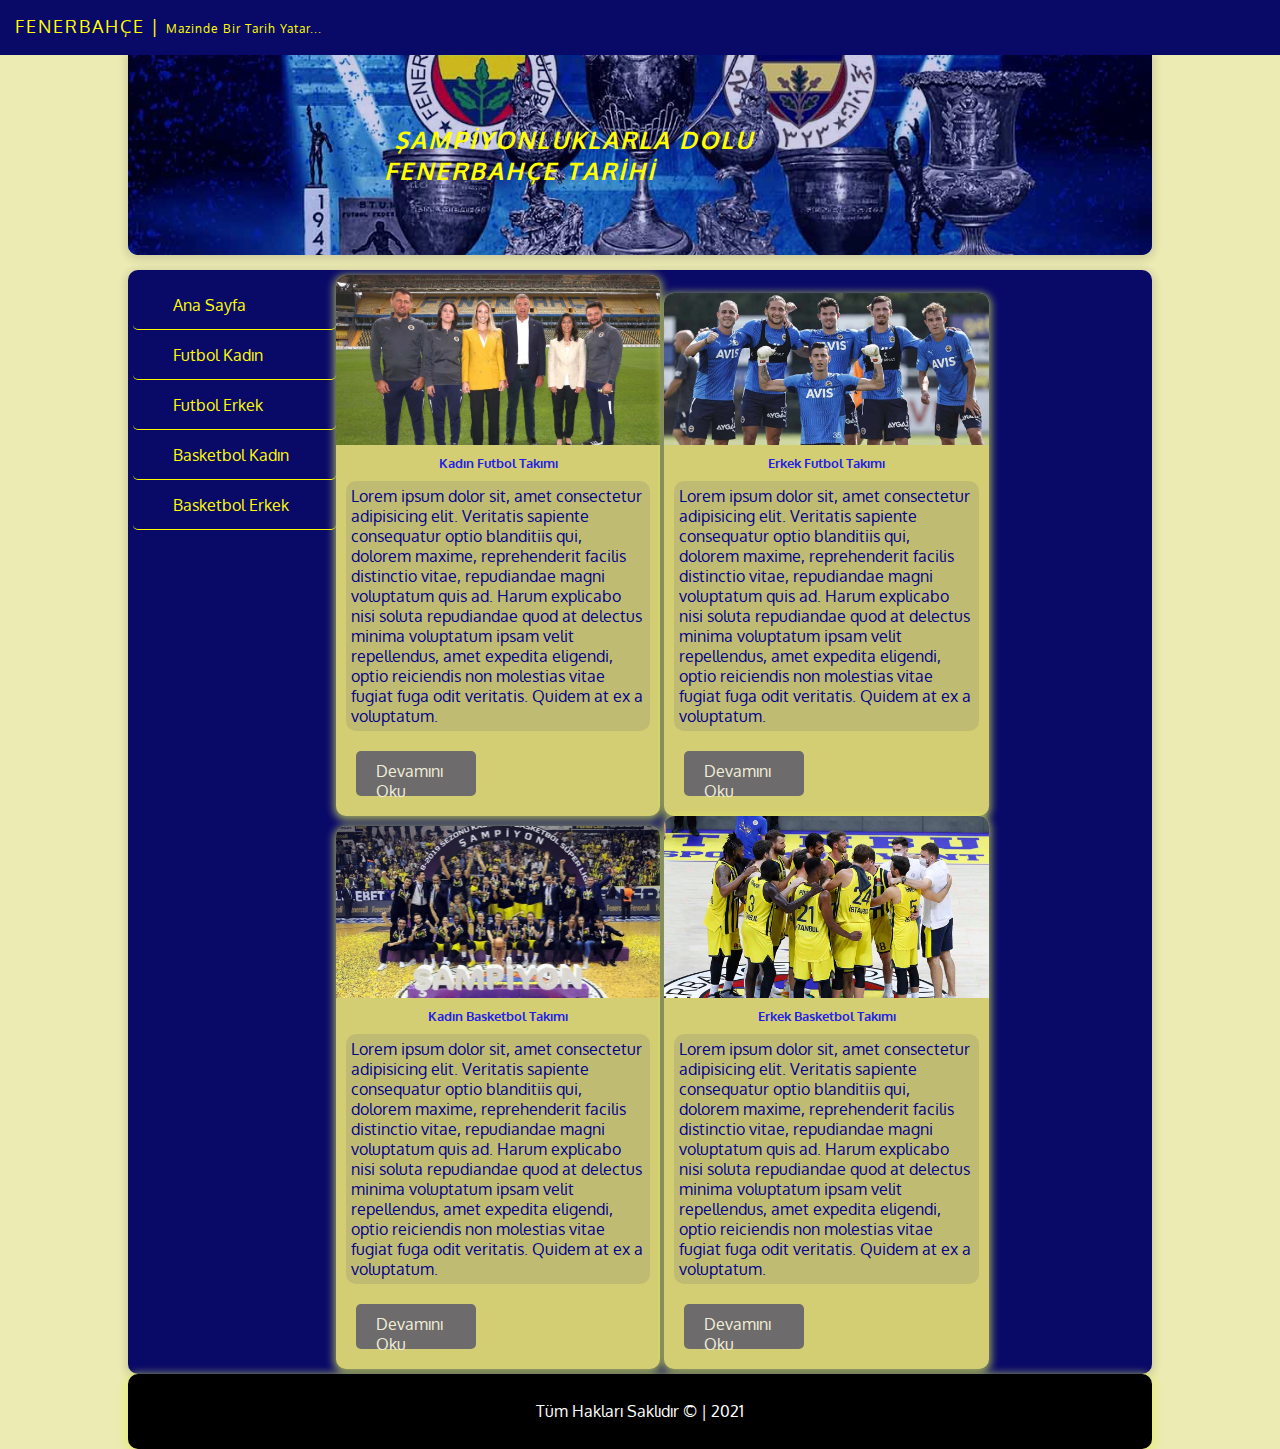
<file: index.html>
<!DOCTYPE html>
<html lang="en">

<head>
    <meta charset="UTF-8">
    <meta http-equiv="X-UA-Compatible" content="IE=edge">
    <meta name="viewport" content="width=device-width, initial-scale=1.0">
    <title>Anasayfa</title>
    <link rel="stylesheet" href="style.css">
    <link href="https://fonts.googleapis.com/css2?family=Oxygen&display=swap" rel="stylesheet">
    <link rel="stylesheet" href="https://use.fontawesome.com/releases/v5.0.13/css/all.css"
        integrity="sha384-DNOHZ68U8hZfKXOrtjWvjxusGo9WQnrNx2sqG0tfsghAvtVlRW3tvkXWZh58N9jp" crossorigin="anonymous">
</head>

<body>
    <div id="social">
        <font>FENERBAHÇE | <span>Mazinde Bir Tarih Yatar...</span></font>
        <i class="fab fa-searchengin"></i>
        <i class="fab fa-facebook"></i>
        <i class="fab fa-instagram"></i>
        <i class="fab fa-twitter"></i>
        <i class="fab fa-google"></i>
    </div>

    <div id="container">
        <header>
            <img id="headerresim" src="img/kupalar.jpg" alt="">
            <div id="centered"><b><i> ŞAMPİYONLUKLARLA DOLU FENERBAHÇE TARİHİ</i> </b></div>
        </header>

        <section>
            <nav>
                <ul>
                    <li><a href="index.html"><i class="fas fa-home"></i> Ana Sayfa </a></li>
                    <li><a href="futbol-kadin.html"><i class="fas fa-female"></i> Futbol Kadın <i class="fas fa-futbol"></i></a></li>
                    <li><a href="futbol-erkek.html"><i class="fas fa-male"></i> Futbol Erkek <i class="fas fa-futbol"></i></a></li>
                    <li><a href="basketbol-kadin.html"> <i class="fas fa-female"></i> </i> Basketbol Kadın <i  class="fas fa-basketball-ball"></i></a></li>
                    <li><a href="basketbol-erkek.html"> <i class="fas fa-male"></i> </i> Basketbol Erkek <i class="fas fa-basketball-ball"></i></a></li>
                </ul>
            </nav>

            <main>
                <div class="icerik">
                    <img src="img/kadinfutbol.jpg" class="icerikresim" alt="">
                    <h5>Kadın Futbol Takımı</h5>
                    <p class="iceriktext">
                        Lorem ipsum dolor sit, amet consectetur adipisicing elit. Veritatis sapiente consequatur optio
                        blanditiis qui, dolorem maxime, reprehenderit facilis distinctio vitae, repudiandae magni
                        voluptatum quis ad. Harum explicabo nisi soluta repudiandae quod at delectus minima voluptatum
                        ipsam velit repellendus, amet expedita eligendi, optio reiciendis non molestias vitae fugiat
                        fuga odit veritatis. Quidem at ex a voluptatum.
                    </p>
                    <a href="#" class="devamoku">Devamını Oku</a>
                </div>

                <div class="icerik">
                    <img src="img/futbol-erkek.jpg" class="icerikresim2" alt="">
                    <h5>Erkek Futbol Takımı</h5>
                    <p class="iceriktext2">
                        Lorem ipsum dolor sit, amet consectetur adipisicing elit. Veritatis sapiente consequatur optio
                        blanditiis qui, dolorem maxime, reprehenderit facilis distinctio vitae, repudiandae magni
                        voluptatum quis ad. Harum explicabo nisi soluta repudiandae quod at delectus minima voluptatum
                        ipsam velit repellendus, amet expedita eligendi, optio reiciendis non molestias vitae fugiat
                        fuga odit veritatis. Quidem at ex a voluptatum.
                    </p>
                    <a href="#" class="devamoku">Devamını Oku</a>
                </div>

                <div class="icerik">
                    <img src="img/kadinbasket.jpg" class="icerikresim" alt="">
                    <h5>Kadın Basketbol Takımı</h5>
                    <p class="iceriktext">
                        Lorem ipsum dolor sit, amet consectetur adipisicing elit. Veritatis sapiente consequatur optio
                        blanditiis qui, dolorem maxime, reprehenderit facilis distinctio vitae, repudiandae magni
                        voluptatum quis ad. Harum explicabo nisi soluta repudiandae quod at delectus minima voluptatum
                        ipsam velit repellendus, amet expedita eligendi, optio reiciendis non molestias vitae fugiat
                        fuga odit veritatis. Quidem at ex a voluptatum.
                    </p>
                    <a href="#" class="devamoku">Devamını Oku</a>
                </div>

                <div class="icerik">
                    <img src="img/erkekbasket.jpg" class="icerikresim2" alt="">
                    <h5>Erkek Basketbol Takımı</h5>
                    <p class="iceriktext2">
                        Lorem ipsum dolor sit, amet consectetur adipisicing elit. Veritatis sapiente consequatur optio
                        blanditiis qui, dolorem maxime, reprehenderit facilis distinctio vitae, repudiandae magni
                        voluptatum quis ad. Harum explicabo nisi soluta repudiandae quod at delectus minima voluptatum
                        ipsam velit repellendus, amet expedita eligendi, optio reiciendis non molestias vitae fugiat
                        fuga odit veritatis. Quidem at ex a voluptatum.
                    </p>
                    <a href="#" class="devamoku">Devamını Oku</a>
                </div>
            </main>

        </section>

        <footer>Tüm Hakları Saklıdır &copy; | 2021 </footer>
    </div>
</body>

</html>
</file>
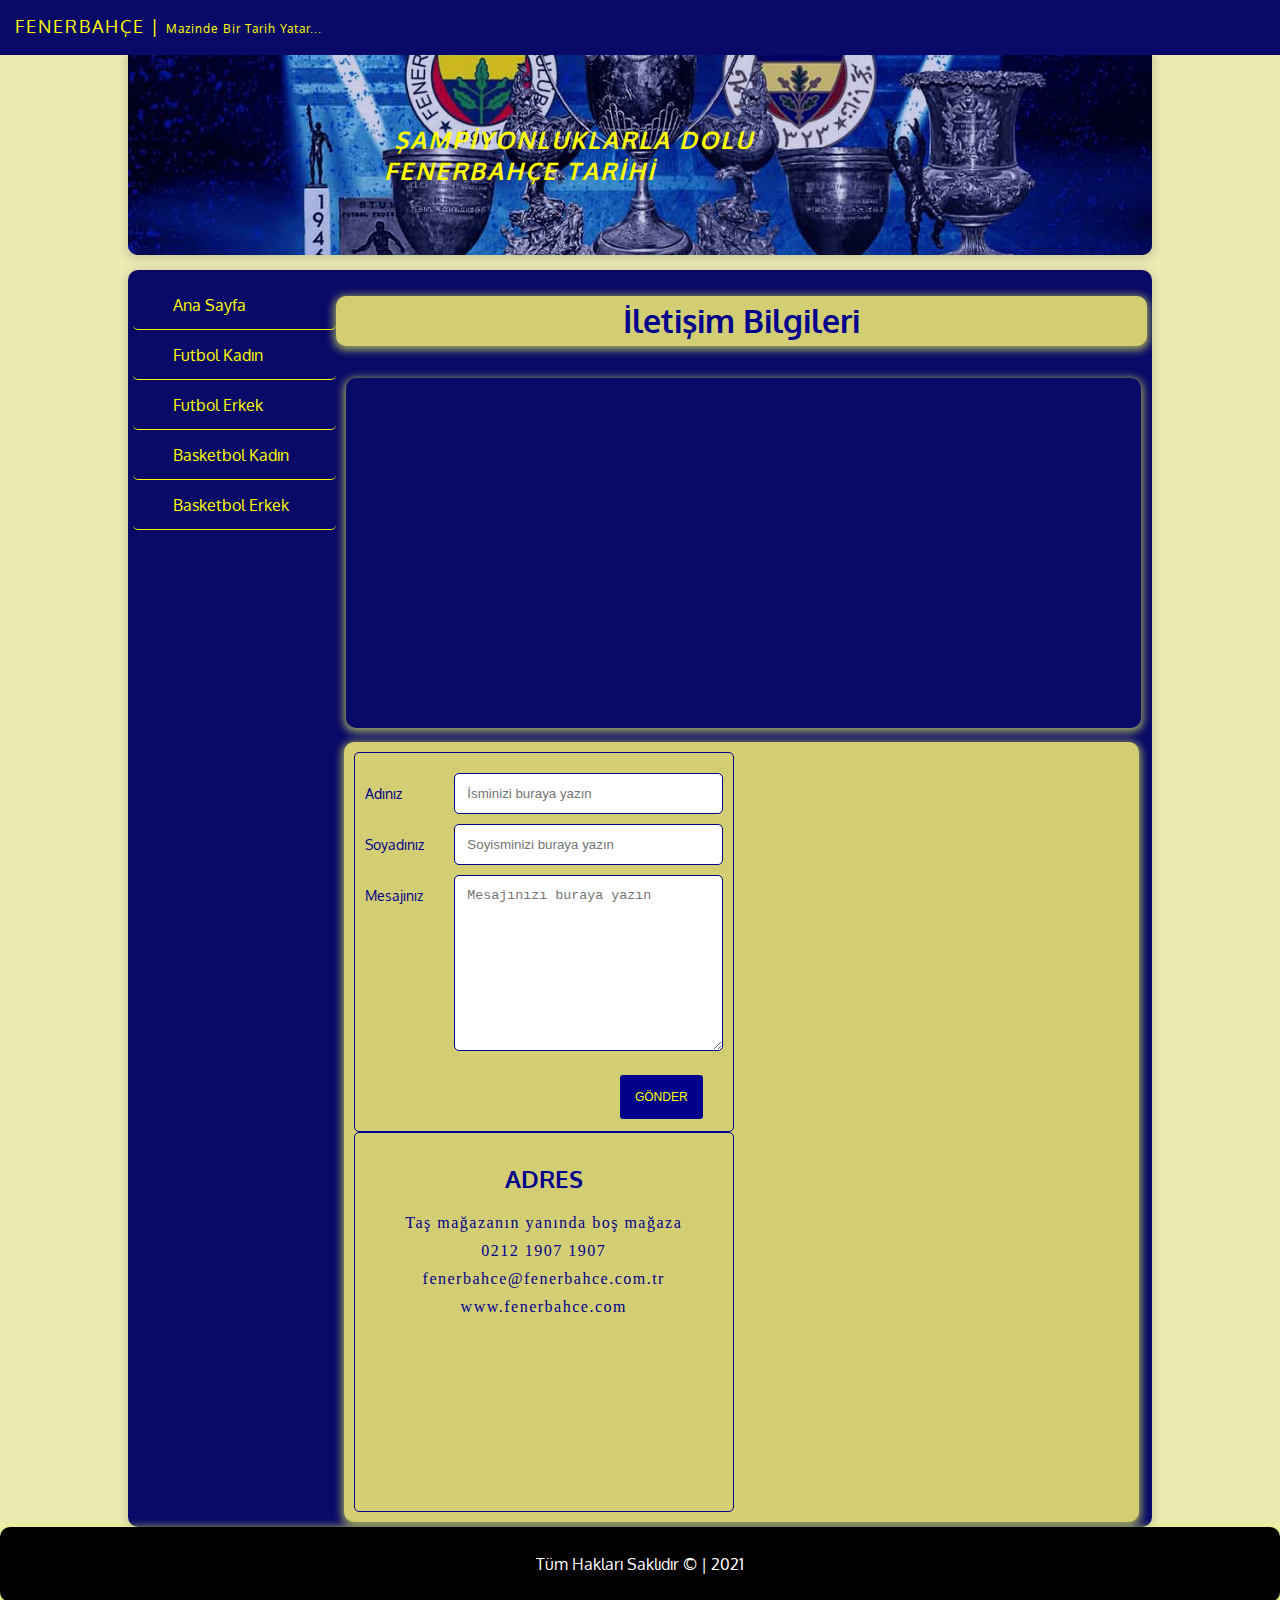
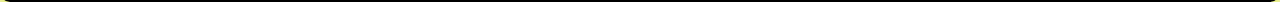
<file: basketbol-erkek.html>
<!DOCTYPE html>
<html lang="en">

<head>
    <meta charset="UTF-8">
    <meta http-equiv="X-UA-Compatible" content="IE=edge">
    <meta name="viewport" content="width=device-width, initial-scale=1.0">
    <title>Basketbol Erkek</title>
    <link rel="stylesheet" href="style.css">
    <link href="https://fonts.googleapis.com/css2?family=Oxygen&display=swap" rel="stylesheet">
    <link rel="stylesheet" href="https://use.fontawesome.com/releases/v5.0.13/css/all.css"
        integrity="sha384-DNOHZ68U8hZfKXOrtjWvjxusGo9WQnrNx2sqG0tfsghAvtVlRW3tvkXWZh58N9jp" crossorigin="anonymous">
</head>

<body>
    <div id="social">
        <font>FENERBAHÇE | <span>Mazinde Bir Tarih Yatar...</span></font>
        <i class="fab fa-searchengin"></i>
        <i class="fab fa-facebook"></i>
        <i class="fab fa-instagram"></i>
        <i class="fab fa-twitter"></i>
        <i class="fab fa-google"></i>
    </div>

    <div id="container">
        <header>
            <img id="headerresim" src="img/kupalar.jpg" alt="">
            <div id="centered"><b><i> ŞAMPİYONLUKLARLA DOLU FENERBAHÇE TARİHİ</i> </b></div>
        </header>

        <section>
            <nav>
                <ul>
                    <li><a href="index.html"><i class="fas fa-home"></i> Ana Sayfa </a></li>
                    <li><a href="futbol-kadin.html"><i class="fas fa-female"></i> Futbol Kadın <i
                                class="fas fa-futbol"></i></a></li>
                    <li><a href="futbol-erkek.html"><i class="fas fa-male"></i> Futbol Erkek <i
                                class="fas fa-futbol"></i></a></li>
                    <li><a href="basketbol-kadin.html"> <i class="fas fa-female"></i> </i> Basketbol Kadın <i
                                class="fas fa-basketball-ball"></i></a></li>
                    <li><a href="basketbol-erkek.html"> <i class="fas fa-male"></i> </i> Basketbol Erkek <i
                                class="fas fa-basketball-ball"></i></a></li>
                </ul>
            </nav>

            <main>
                <h1>İletişim Bilgileri</h1>

                <iframe
                    src="https://www.google.com/maps/embed?pb=!1m18!1m12!1m3!1d4259.152726852138!2d29.035655768498767!3d40.98858674613386!2m3!1f0!2f0!3f0!3m2!1i1024!2i768!4f13.1!3m3!1m2!1s0x14cab870784d1389%3A0x2bf4921764859e70!2sFENERBAH%C3%87E%20%C3%9CLKER%20STADYUMU!5e0!3m2!1str!2str!4v1632295218761!5m2!1str!2str"
                    width="" height="" style="border:0;" allowfullscreen="" loading="lazy"></iframe>

                <section class="section1">
                    <div class="form">
                        <div class="row">
                            <div class="col25">
                                <label for="">Adınız</label>
                            </div>
                            <div class="col75">
                                <input type="text" placeholder="İsminizi buraya yazın">
                            </div>
                        </div>

                        <div class="row">
                            <div class="col25">
                                <label for="">Soyadınız</label>
                            </div>
                            <div class="col75">
                                <input type="text" placeholder="Soyisminizi buraya yazın">
                            </div>
                        </div>
                        <div class="row">
                            <div class="col25">
                                <label for="">Mesajınız</label>
                            </div>
                            <div class="col75">
                                <textarea name="" id="" cols="30" rows="10" placeholder="Mesajınızı buraya yazın"></textarea>
                            </div>
                        </div>
                        <div class="row">
                            <input type="submit" value="GÖNDER">
                        </div>
                    </div>
                    <div class="adres">
                        <h2>ADRES</h2>
                        <span class="span1">
                            Taş mağazanın yanında boş mağaza
                        </span>
                        <span class="span1">
                            0212 1907 1907
                        </span>
                        <span class="span1">
                            fenerbahce@fenerbahce.com.tr
                        </span>

                        <span class="span1">
                            www.fenerbahce.com
                        </span>

                    </div>
    </div>



    </section>

    </main>

    </section>

    <footer>Tüm Hakları Saklıdır &copy; | 2021 </footer>
    </div>
</body>

</html>
</file>
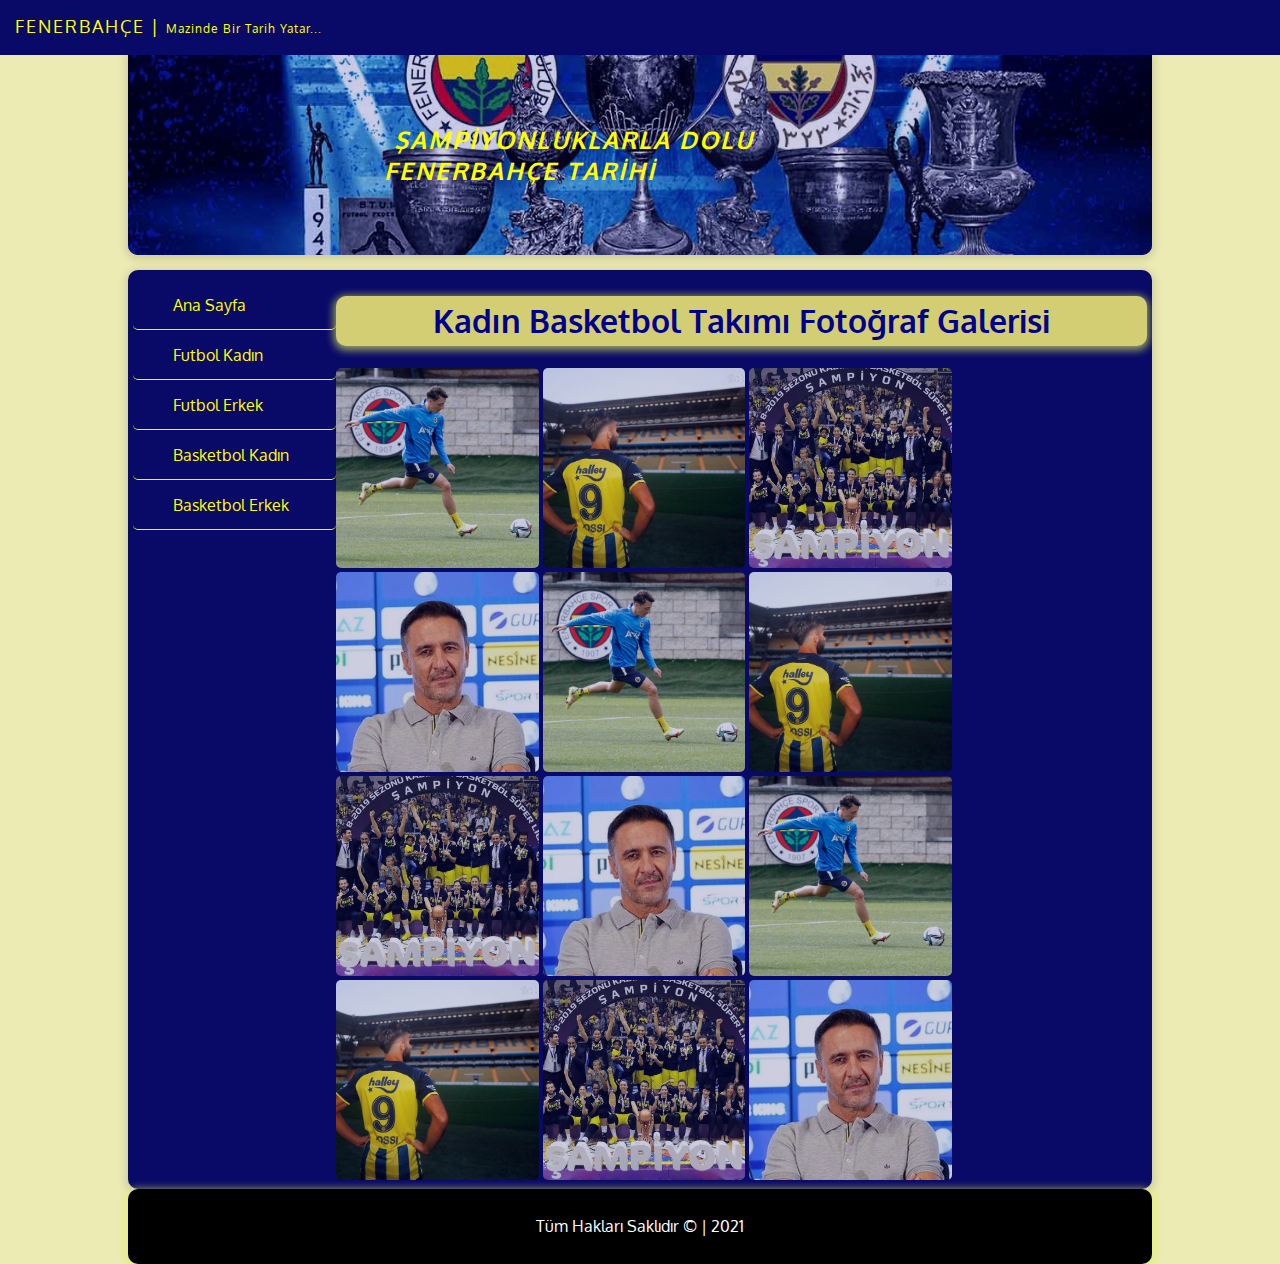
<file: basketbol-kadin.html>
<!DOCTYPE html>
<html lang="en">

<head>
    <meta charset="UTF-8">
    <meta http-equiv="X-UA-Compatible" content="IE=edge">
    <meta name="viewport" content="width=device-width, initial-scale=1.0">
    <title>Basketbol Kadın</title>
    <link rel="stylesheet" href="style.css">
    <link href="https://fonts.googleapis.com/css2?family=Oxygen&display=swap" rel="stylesheet">
    <link rel="stylesheet" href="https://use.fontawesome.com/releases/v5.0.13/css/all.css"
        integrity="sha384-DNOHZ68U8hZfKXOrtjWvjxusGo9WQnrNx2sqG0tfsghAvtVlRW3tvkXWZh58N9jp" crossorigin="anonymous">
</head>

<body>
    <div id="social">
        <font>FENERBAHÇE | <span>Mazinde Bir Tarih Yatar...</span></font>
        <i class="fab fa-searchengin"></i>
        <i class="fab fa-facebook"></i>
        <i class="fab fa-instagram"></i>
        <i class="fab fa-twitter"></i>
        <i class="fab fa-google"></i>
    </div>

    <div id="container">
        <header>
            <img id="headerresim" src="img/kupalar.jpg" alt="">
            <div id="centered"><b><i> ŞAMPİYONLUKLARLA DOLU FENERBAHÇE TARİHİ</i> </b></div>
        </header>

        <section>
            <nav>
                <ul>
                    <li><a href="index.html"><i class="fas fa-home"></i> Ana Sayfa </a></li>
                    <li><a href="futbol-kadin.html"><i class="fas fa-female"></i> Futbol Kadın <i
                                class="fas fa-futbol"></i></a></li>
                    <li><a href="futbol-erkek.html"><i class="fas fa-male"></i> Futbol Erkek <i
                                class="fas fa-futbol"></i></a></li>
                    <li><a href="basketbol-kadin.html"> <i class="fas fa-female"></i> </i> Basketbol Kadın <i
                                class="fas fa-basketball-ball"></i></a></li>
                    <li><a href="basketbol-erkek.html"> <i class="fas fa-male"></i> </i> Basketbol Erkek <i
                                class="fas fa-basketball-ball"></i></a></li>
                </ul>
            </nav>

            <main>
                <h1>Kadın Basketbol Takımı Fotoğraf Galerisi</h1>

                <div>
                <a href="img/mesut.jpg" target="_blank"></a>
                    <img class="galeriresimler" src="img/mesut.jpg" alt=""></a>

                <a href="img/rossi.jpg" target="_blank"></a>
                    <img class="galeriresimler" src="img/rossi.jpg" alt=""></a>

                <a href="img/kadinbasket.jpg" target="_blank"></a>
                    <img class="galeriresimler" src="img/kadinbasket.jpg" alt=""></a>

                <a href="img/pereira.jpeg" target="_blank"></a>
                    <img class="galeriresimler" src="img/pereira.jpeg" alt=""></a>

                <a href="img/mesut.jpg" target="_blank"></a>
                    <img class="galeriresimler" src="img/mesut.jpg" alt=""></a>

                <a href="img/rossi.jpg" target="_blank"></a>
                    <img class="galeriresimler" src="img/rossi.jpg" alt=""></a>

                <a href="img/kadinbasket.jpg" target="_blank"></a>
                    <img class="galeriresimler" src="img/kadinbasket.jpg" alt=""></a>

                <a href="img/pereira.jpeg" target="_blank"></a>
                    <img class="galeriresimler" src="img/pereira.jpeg" alt=""></a>

                <a href="img/mesut.jpg" target="_blank"></a>
                    <img class="galeriresimler" src="img/mesut.jpg" alt=""></a>

                <a href="img/rossi.jpg" target="_blank"></a>
                    <img class="galeriresimler" src="img/rossi.jpg" alt=""></a>

                <a href="img/kadinbasket.jpg" target="_blank"></a>
                    <img class="galeriresimler" src="img/kadinbasket.jpg" alt=""></a>

                <a href="img/pereira.jpeg" target="_blank"></a>
                    <img class="galeriresimler" src="img/pereira.jpeg" alt=""></a>
                </div>
            </main>

        </section>

        <footer>Tüm Hakları Saklıdır &copy; | 2021 </footer>
    </div>
</body>

</html>
</file>
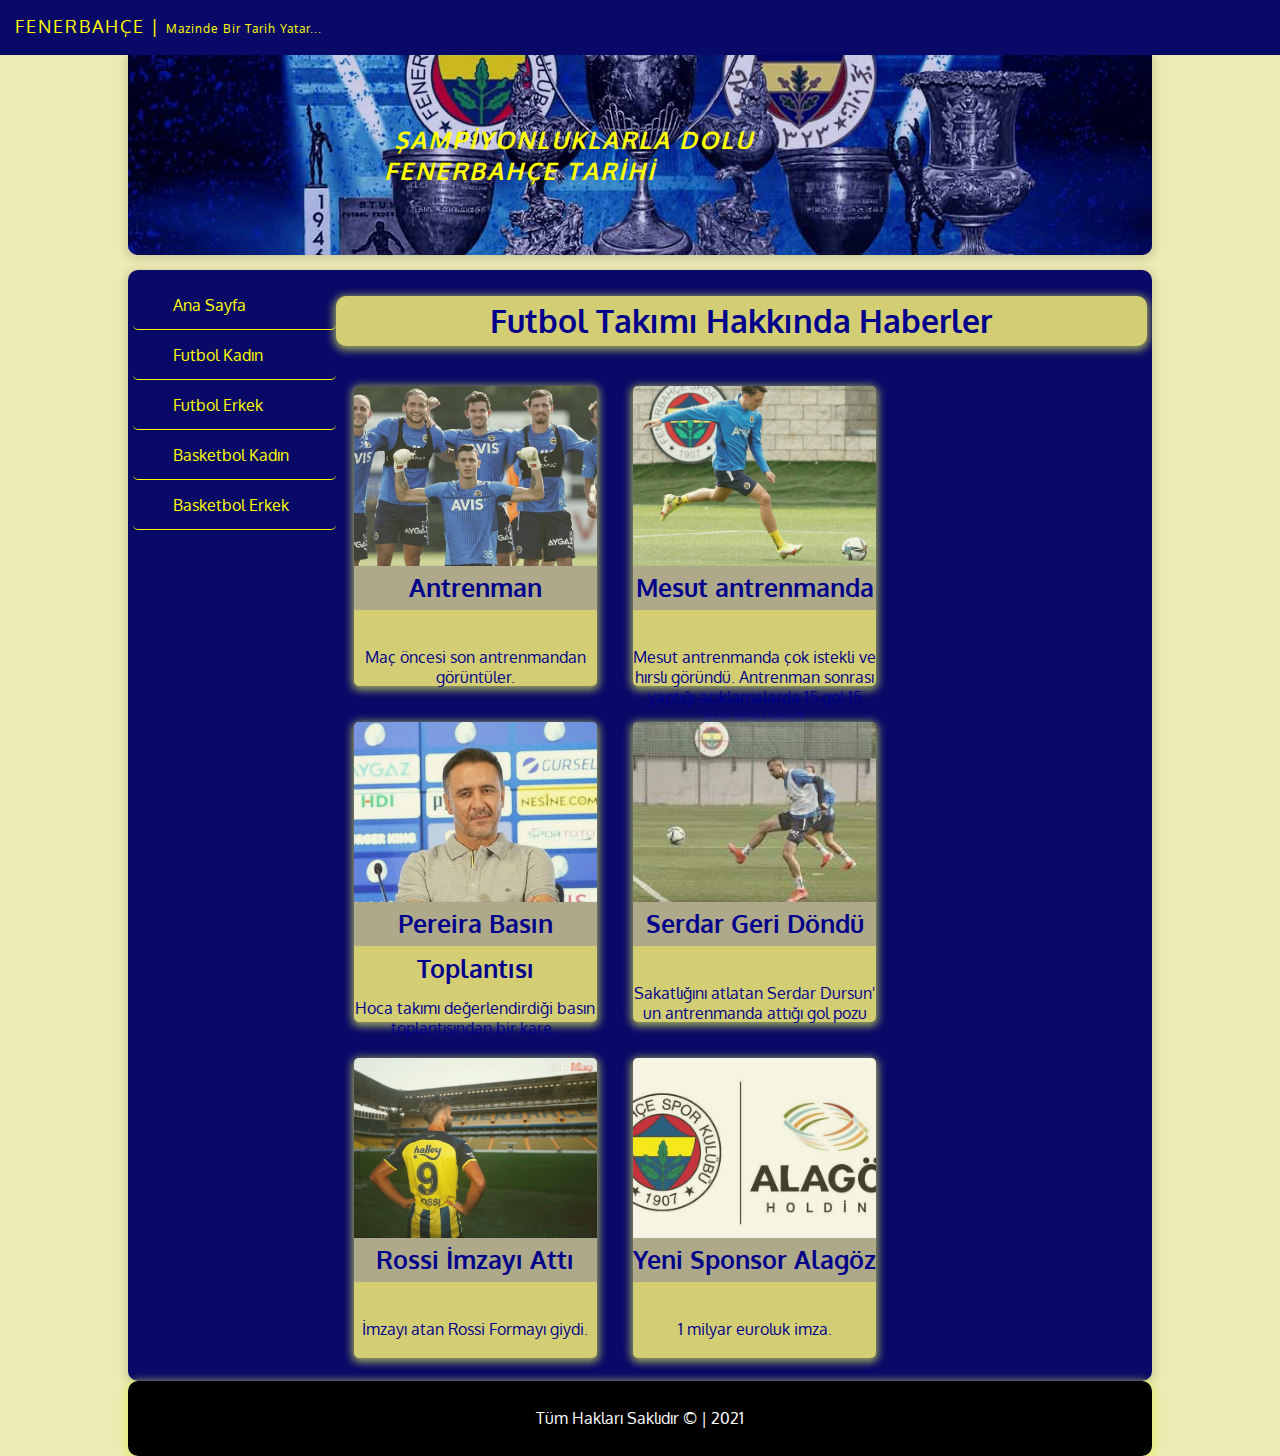
<file: futbol-erkek.html>
<!DOCTYPE html>
<html lang="en">

<head>
    <meta charset="UTF-8">
    <meta http-equiv="X-UA-Compatible" content="IE=edge">
    <meta name="viewport" content="width=device-width, initial-scale=1.0">
    <title>Futbol Erkek</title>
    <link rel="stylesheet" href="style.css">
    <link href="https://fonts.googleapis.com/css2?family=Oxygen&display=swap" rel="stylesheet">
    <link rel="stylesheet" href="https://use.fontawesome.com/releases/v5.0.13/css/all.css"
        integrity="sha384-DNOHZ68U8hZfKXOrtjWvjxusGo9WQnrNx2sqG0tfsghAvtVlRW3tvkXWZh58N9jp" crossorigin="anonymous">
</head>

<body>
    <div id="social">
        <font>FENERBAHÇE | <span>Mazinde Bir Tarih Yatar...</span></font>
        <i class="fab fa-searchengin"></i>
        <i class="fab fa-facebook"></i>
        <i class="fab fa-instagram"></i>
        <i class="fab fa-twitter"></i>
        <i class="fab fa-google"></i>
    </div>

    <div id="container">
        <header>
            <img id="headerresim" src="img/kupalar.jpg" alt="">
            <div id="centered"><b><i> ŞAMPİYONLUKLARLA DOLU FENERBAHÇE TARİHİ</i> </b></div>
        </header>

        <section>
            <nav>
                <ul>
                    <li><a href="index.html"><i class="fas fa-home"></i> Ana Sayfa </a></li>
                    <li><a href="futbol-kadin.html"><i class="fas fa-female"></i> Futbol Kadın <i
                                class="fas fa-futbol"></i></a></li>
                    <li><a href="futbol-erkek.html"><i class="fas fa-male"></i> Futbol Erkek <i
                                class="fas fa-futbol"></i></a></li>
                    <li><a href="basketbol-kadin.html"> <i class="fas fa-female"></i> </i> Basketbol Kadın <i
                                class="fas fa-basketball-ball"></i></a></li>
                    <li><a href="basketbol-erkek.html"> <i class="fas fa-male"></i> </i> Basketbol Erkek <i
                                class="fas fa-basketball-ball"></i></a></li>
                </ul>
            </nav>

            <main>
                <h1>Futbol Takımı Hakkında Haberler</h1>

                <Div class="galeri">
                    <img class="resimgaleri" src="img/futbol-erkek.jpg" alt="">
                    <h2 class="baslikgaleri">Antrenman</h2>
                    <p class="detaygaleri">Maç öncesi son antrenmandan görüntüler.</p>

                </Div>

                <Div class="galeri">
                    <img class="resimgaleri" src="img/mesut.jpg" alt="">
                    <h2 class="baslikgaleri">Mesut antrenmanda</h2>
                    <p class="detaygaleri">Mesut antrenmanda çok istekli ve hırslı göründü. Antrenman sonrası yaptığı
                        açıklamalarda 15 gol 15 asis sözü verdi</p>

                </Div>
                <Div class="galeri">
                    <img class="resimgaleri" src="img/pereira.jpeg" alt="">
                    <h2 class="baslikgaleri">Pereira Basın Toplantısı</h2>
                    <p class="detaygaleri">Hoca takımı değerlendirdiği basın toplantısından bir kare..</p>

                </Div>
                <Div class="galeri">
                    <img class="resimgaleri" src="img/serdardursun.jfif" alt="">
                    <h2 class="baslikgaleri">Serdar Geri Döndü</h2>
                    <p class="detaygaleri">Sakatlığını atlatan Serdar Dursun' un antrenmanda attığı gol pozu</p>

                </Div>
                <Div class="galeri">
                    <img class="resimgaleri" src="img/rossi.jpg" alt="">
                    <h2 class="baslikgaleri">Rossi İmzayı Attı</h2>
                    <p class="detaygaleri">İmzayı atan Rossi Formayı giydi.</p>

                </Div>
                <Div class="galeri">
                    <img class="resimgaleri" src="img/alagöz.jpg" alt="">
                    <h2 class="baslikgaleri">Yeni Sponsor Alagöz</h2>
                    <p class="detaygaleri">1 milyar euroluk imza.</p>

                </Div>
            </main>

        </section>

        <footer>Tüm Hakları Saklıdır &copy; | 2021 </footer>
    </div>
</body>

</html>
</file>
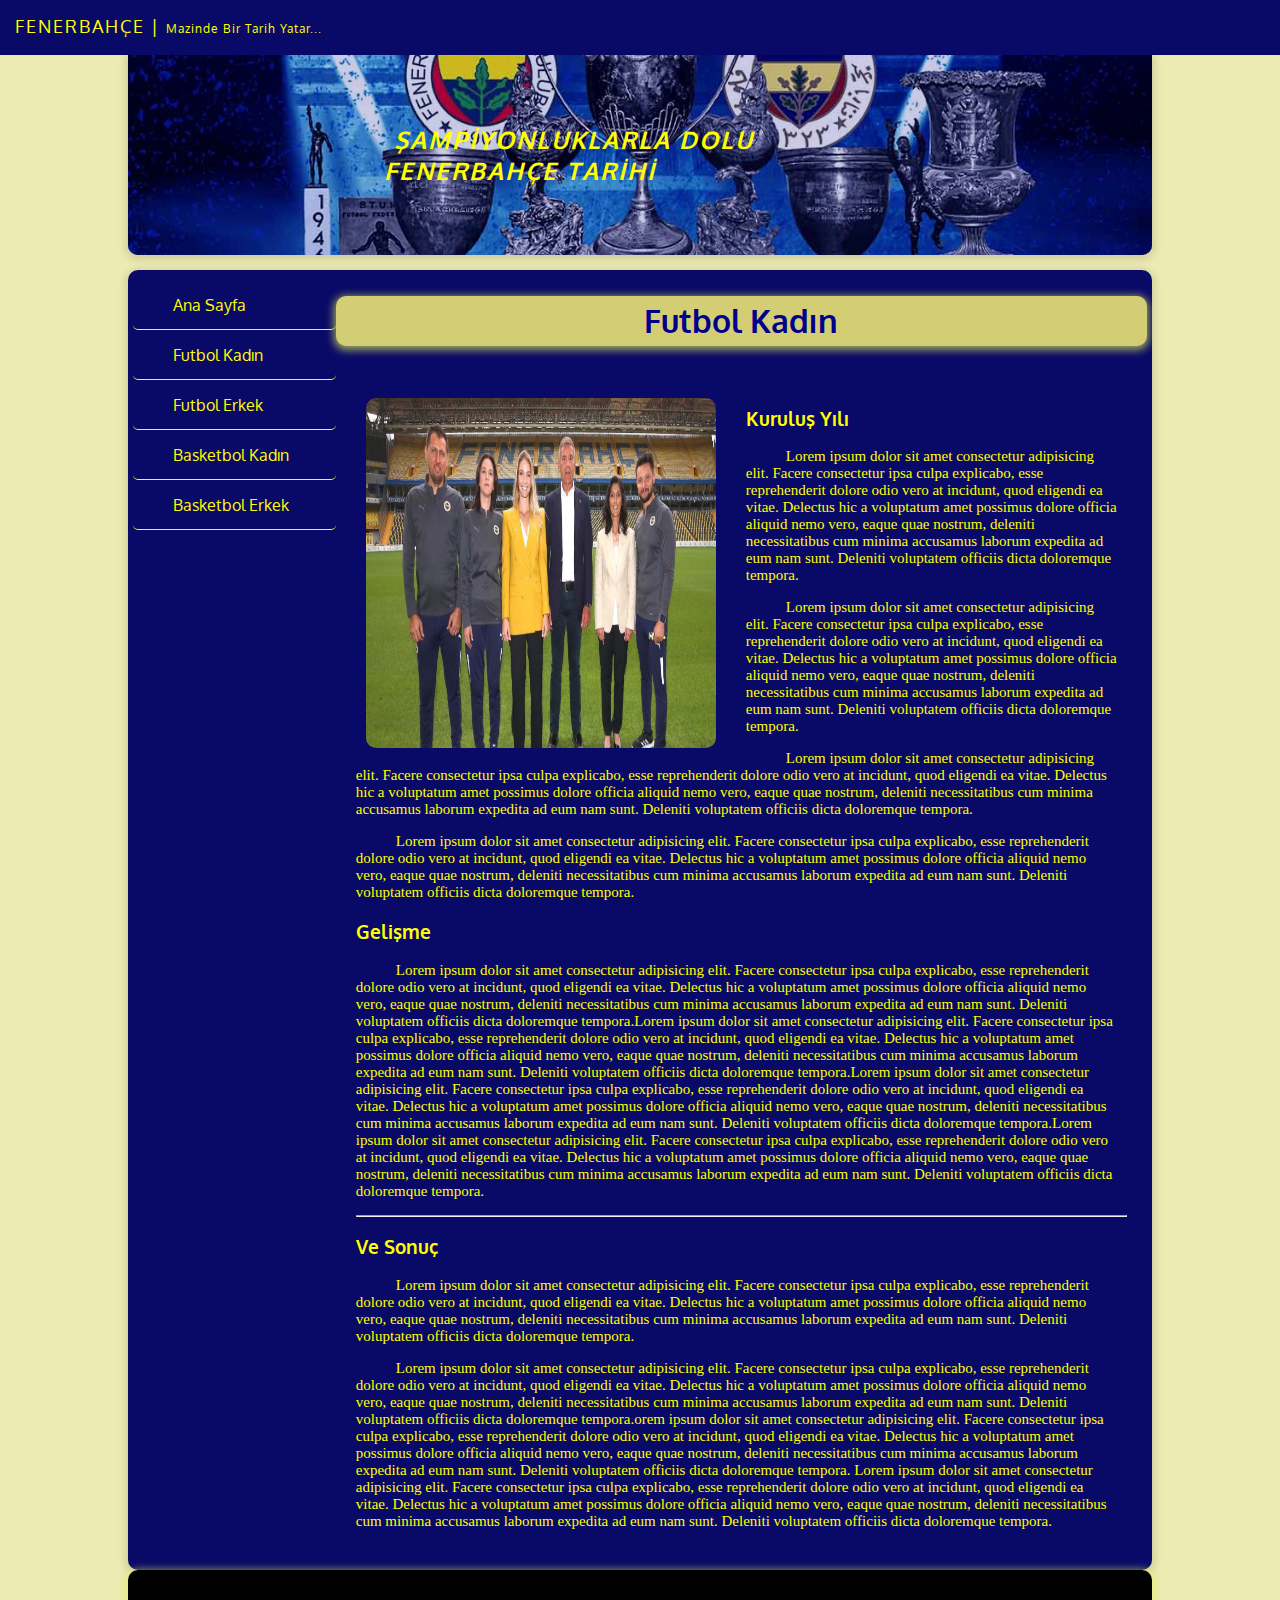
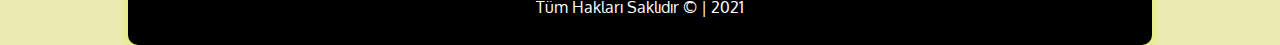
<file: futbol-kadin.html>
<!DOCTYPE html>
<html lang="en">

<head>
    <meta charset="UTF-8">
    <meta http-equiv="X-UA-Compatible" content="IE=edge">
    <meta name="viewport" content="width=device-width, initial-scale=1.0">
    <title>Futbol Kadın</title>
    <link rel="stylesheet" href="style.css">
    <link href="https://fonts.googleapis.com/css2?family=Oxygen&display=swap" rel="stylesheet">
    <link rel="stylesheet" href="https://use.fontawesome.com/releases/v5.0.13/css/all.css"
        integrity="sha384-DNOHZ68U8hZfKXOrtjWvjxusGo9WQnrNx2sqG0tfsghAvtVlRW3tvkXWZh58N9jp" crossorigin="anonymous">
</head>

<body>
    <div id="social">
        <font>FENERBAHÇE | <span>Mazinde Bir Tarih Yatar...</span></font>
        <i class="fab fa-searchengin"></i>
        <i class="fab fa-facebook"></i>
        <i class="fab fa-instagram"></i>
        <i class="fab fa-twitter"></i>
        <i class="fab fa-google"></i>
    </div>

    <div id="container">
        <header>
            <img id="headerresim" src="img/kupalar.jpg" alt="">
            <div id="centered"><b><i> ŞAMPİYONLUKLARLA DOLU FENERBAHÇE TARİHİ</i> </b></div>
        </header>

        <section>
            <nav>
                <ul>
                    <li><a href="index.html"><i class="fas fa-home"></i> Ana Sayfa </a></li>
                    <li><a href="futbol-kadin.html"><i class="fas fa-female"></i> Futbol Kadın <i
                                class="fas fa-futbol"></i></a></li>
                    <li><a href="futbol-erkek.html"><i class="fas fa-male"></i> Futbol Erkek <i
                                class="fas fa-futbol"></i></a></li>
                    <li><a href="basketbol-kadin.html"> <i class="fas fa-female"></i> </i> Basketbol Kadın <i
                                class="fas fa-basketball-ball"></i></a></li>
                    <li><a href="basketbol-erkek.html"> <i class="fas fa-male"></i> </i> Basketbol Erkek <i
                                class="fas fa-basketball-ball"></i></a></li>
                </ul>
            </nav>

            <main>
                <h1>Futbol Kadın</h1>
                <img id="kadinfutbolresim" src="img/kadinfutbol.jpg" alt="">
                <div id="detay">
                    <h3>Kuruluş Yılı</h3>
                    <p class="hakyazi">Lorem ipsum dolor sit amet consectetur adipisicing elit. Facere consectetur ipsa
                        culpa explicabo,
                        esse reprehenderit dolore odio vero at incidunt, quod eligendi ea vitae. Delectus hic a
                        voluptatum
                        amet possimus dolore officia aliquid nemo vero, eaque quae nostrum, deleniti necessitatibus cum
                        minima accusamus laborum expedita ad eum nam sunt. Deleniti voluptatem officiis dicta doloremque
                        tempora.
                    </p>
                    <p class="hakyazi">Lorem ipsum dolor sit amet consectetur adipisicing elit. Facere consectetur ipsa
                        culpa explicabo,
                        esse reprehenderit dolore odio vero at incidunt, quod eligendi ea vitae. Delectus hic a
                        voluptatum
                        amet possimus dolore officia aliquid nemo vero, eaque quae nostrum, deleniti necessitatibus cum
                        minima accusamus laborum expedita ad eum nam sunt. Deleniti voluptatem officiis dicta doloremque
                        tempora.
                    </p>
                    <p class="hakyazi">Lorem ipsum dolor sit amet consectetur adipisicing elit. Facere consectetur ipsa
                        culpa explicabo,
                        esse reprehenderit dolore odio vero at incidunt, quod eligendi ea vitae. Delectus hic a
                        voluptatum
                        amet possimus dolore officia aliquid nemo vero, eaque quae nostrum, deleniti necessitatibus cum
                        minima accusamus laborum expedita ad eum nam sunt. Deleniti voluptatem officiis dicta doloremque
                        tempora.
                    </p>
                    <p class="hakyazi">Lorem ipsum dolor sit amet consectetur adipisicing elit. Facere consectetur ipsa
                        culpa explicabo,
                        esse reprehenderit dolore odio vero at incidunt, quod eligendi ea vitae. Delectus hic a
                        voluptatum
                        amet possimus dolore officia aliquid nemo vero, eaque quae nostrum, deleniti necessitatibus cum
                        minima accusamus laborum expedita ad eum nam sunt. Deleniti voluptatem officiis dicta doloremque
                        tempora.
                    </p>
                    <h3>Gelişme</h3>
                    <p class="hakyazi">Lorem ipsum dolor sit amet consectetur adipisicing elit. Facere consectetur ipsa
                        culpa explicabo,
                        esse reprehenderit dolore odio vero at incidunt, quod eligendi ea vitae. Delectus hic a
                        voluptatum
                        amet possimus dolore officia aliquid nemo vero, eaque quae nostrum, deleniti necessitatibus cum
                        minima accusamus laborum expedita ad eum nam sunt. Deleniti voluptatem officiis dicta doloremque
                        tempora.Lorem ipsum dolor sit amet consectetur adipisicing elit. Facere consectetur ipsa
                        culpa explicabo,
                        esse reprehenderit dolore odio vero at incidunt, quod eligendi ea vitae. Delectus hic a
                        voluptatum
                        amet possimus dolore officia aliquid nemo vero, eaque quae nostrum, deleniti necessitatibus cum
                        minima accusamus laborum expedita ad eum nam sunt. Deleniti voluptatem officiis dicta doloremque
                        tempora.Lorem ipsum dolor sit amet consectetur adipisicing elit. Facere consectetur ipsa
                        culpa explicabo,
                        esse reprehenderit dolore odio vero at incidunt, quod eligendi ea vitae. Delectus hic a
                        voluptatum
                        amet possimus dolore officia aliquid nemo vero, eaque quae nostrum, deleniti necessitatibus cum
                        minima accusamus laborum expedita ad eum nam sunt. Deleniti voluptatem officiis dicta doloremque
                        tempora.Lorem ipsum dolor sit amet consectetur adipisicing elit. Facere consectetur ipsa
                        culpa explicabo,
                        esse reprehenderit dolore odio vero at incidunt, quod eligendi ea vitae. Delectus hic a
                        voluptatum
                        amet possimus dolore officia aliquid nemo vero, eaque quae nostrum, deleniti necessitatibus cum
                        minima accusamus laborum expedita ad eum nam sunt. Deleniti voluptatem officiis dicta doloremque
                        tempora.
                    </p>

                    <hr>
                    <h3>Ve Sonuç</h3>
                    <p class="hakyazi">Lorem ipsum dolor sit amet consectetur adipisicing elit. Facere consectetur ipsa
                        culpa explicabo,
                        esse reprehenderit dolore odio vero at incidunt, quod eligendi ea vitae. Delectus hic a
                        voluptatum
                        amet possimus dolore officia aliquid nemo vero, eaque quae nostrum, deleniti necessitatibus cum
                        minima accusamus laborum expedita ad eum nam sunt. Deleniti voluptatem officiis dicta doloremque
                        tempora.
                    </p>
                    <p class="hakyazi">Lorem ipsum dolor sit amet consectetur adipisicing elit. Facere consectetur ipsa
                        culpa explicabo,
                        esse reprehenderit dolore odio vero at incidunt, quod eligendi ea vitae. Delectus hic a
                        voluptatum
                        amet possimus dolore officia aliquid nemo vero, eaque quae nostrum, deleniti necessitatibus cum
                        minima accusamus laborum expedita ad eum nam sunt. Deleniti voluptatem officiis dicta doloremque
                        tempora.orem ipsum dolor sit amet consectetur adipisicing elit. Facere consectetur ipsa
                        culpa explicabo,
                        esse reprehenderit dolore odio vero at incidunt, quod eligendi ea vitae. Delectus hic a
                        voluptatum
                        amet possimus dolore officia aliquid nemo vero, eaque quae nostrum, deleniti necessitatibus cum
                        minima accusamus laborum expedita ad eum nam sunt. Deleniti voluptatem officiis dicta doloremque
                        tempora.
                        Lorem ipsum dolor sit amet consectetur adipisicing elit. Facere consectetur ipsa
                        culpa explicabo,
                        esse reprehenderit dolore odio vero at incidunt, quod eligendi ea vitae. Delectus hic a
                        voluptatum
                        amet possimus dolore officia aliquid nemo vero, eaque quae nostrum, deleniti necessitatibus cum
                        minima accusamus laborum expedita ad eum nam sunt. Deleniti voluptatem officiis dicta doloremque
                        tempora.
                    </p>
                </div>
            </main>

        </section>

        <footer>Tüm Hakları Saklıdır &copy; | 2021 </footer>
    </div>
</body>

</html>
</file>
<file: style.css>
* {
    box-sizing: border-box;
}

body {
    margin: 0;
    padding: 0;
    background-color: #ecebb3;
    font-family: 'Oxygen', sans-serif;
}

#social {
    background-color: rgb(9, 9, 104);
    color: yellow;
    height: 55px;
    width: 100%;
    position: sticky;
    top: 0;
    z-index: 1;
    font-size: 18px;
    text-align: right;
    padding: 15px;
}

font {
    float: left;
    letter-spacing: 2px;
}

span {
    font-size: 12px;
    letter-spacing: 1px;
}

#social>i {
    margin-right: 15px;
}

#social>i:hover {
    opacity: 0.8;
}

#container {
    width: 80%;
    margin: auto;
    height: auto;
}

header {
    width: 100%;
    height: 200px;
    box-shadow: 0 2px 8px 2px rgba(20, 23, 28, .15);
    border-bottom-left-radius: 10px;
    border-bottom-right-radius: 10px;
    position: relative;
    background-color: darkblue;
    margin-bottom: 5px;
}

#headerresim {
    width: 100%;
    height: 200px;
    border-bottom-left-radius: 10px;
    border-bottom-right-radius: 10px;
    opacity: 0.8;
    object-fit: cover;
}

#centered {
    position: absolute;
    top: 50%;
    left: 50%;
    transform: translate(-50%, -50%);
    color: yellow;
    font-size: 24px;
    letter-spacing: 2px;
}

section {

    width: 100%;
    height: auto;
    background-color: rgb(9, 9, 104);
    border-radius: 10px;
    box-shadow: 0 2px 8px 2px rgba(20, 23, 28, .15);
    margin-top: 15px;
    color: yellow;
    overflow: auto;
    padding: 5px;

}

nav {
    width: 20%;
    float: left;
    margin-top: 5px;
    height: auto;
}

nav ul {
    width: auto;
    height: 100%;
    margin: 0;
    padding: 0;
}

nav li {
    list-style-type: none;

}

nav li a {
    height: 50px;
    line-height: 50px;
    text-decoration: none;
    color: yellow;
    border-bottom: 1px solid yellow;
    padding-left: 20px;
    display: block;
    border-radius: 5px;


}

nav li a:hover {
    color: darkblue;
    background-color: yellow;
}

i {
    margin-right: 10px;
    margin-left: 10px;
}

main {
    float: left;
    height: auto;
    width: 80%;
}

.icerik {
    display: inline-block;
    width: 40%;
    height: auto;
    border-radius: 10px;
    color: darkblue;
    background-color: rgb(211, 205, 116);
    box-shadow: 0 2px 8px 2px rgba(224, 240, 85, 0.7);

}

.icerikresim {
    width: 100%;
    border-top-left-radius: 10px;
    border-top-right-radius: 10px;
    transition: opacity 0.8s;
}

.icerikresim:hover {
    opacity: 0.6;

}

h5 {
    margin: 5px;
    text-align: center;
    color: rgb(31, 31, 231);
}

.iceriktext {
    margin: 10px;
    padding: 5px;
    border-radius: 10px;
    background-color: rgba(31, 31, 102, 0.1);
}



.icerik2 {
    width: 48%;
    height: auto;
    display: inline-block;
    margin-right: 15px;
    padding: 5px;
    border-radius: 10px;
    color: darkblue;
    background-color: rgb(211, 205, 116);
    box-shadow: 0 2px 8px 2px rgba(224, 240, 85, 0.7);
}

.icerikresim2 {
    width: 100%;
    border-top-left-radius: 10px;
    border-top-right-radius: 10px;
}

h5 {
    margin: 5px;
    text-align: center;
    color: rgb(31, 31, 231);
}

.iceriktext2 {
    margin: 10px;
    padding: 5px;
    border-radius: 10px;
    background-color: rgba(31, 31, 102, 0.1);
}
.devamoku {
    opacity: 0.7;
    display: block;
    color: white;
    width: 120px;
    height: 45px;
    background-color: rgba(31, 31, 102, 0.8);
    text-decoration: none;
    margin: 20px;
    border-radius: 5px;
    padding: 10px 20px;
}

.devamoku:hover {
    opacity: 0.9;
    color: white;
}

footer {
    width: 100%;
    height: 75px;
    background-color: black;
    color: white;
    line-height: 75px;
    text-align: center;
    box-shadow: 0 2px 8px 2px rgba(224, 240, 85, 0.7);
    border-radius: 10px;
}

h1 {
    text-align: center;
    height: 50px;
    line-height: 50px;
    color: darkblue;
    border-radius: 10px;
    background-color: rgb(211, 205, 116);
    box-shadow: 0 2px 8px 2px rgba(224, 240, 85, 0.7);
}

#kadinfutbolresim {
    width: 350px;
    height: 350px;
    float: left;
    border-radius: 10px;
    margin: 30px;
    margin-bottom: 10px;
    transition: opacity 0.8s;
}

#kadinfutbolresim:hover {
    opacity: 0.6;
}

.hakyazi {
    margin-right: 10px;
    font-size: 15px;
    font-family: Cambria, Cochin, Georgia, Times, 'Times New Roman', serif;
    text-indent: 40px;
}

#detay {
    padding: 20px;
}

.galeri {
    width: 30%;
    height: 300px;
    background-color: rgb(211, 205, 116);
    color: darkblue;
    box-shadow: 0 2px 8px 2px rgba(224, 240, 85, 0.7);
    margin: 18px;
    border-radius: 5px;
    float: left;

}

.resimgaleri {
    width: 100%;
    height: 180px;
    border-top-right-radius: 5px;
    border-top-left-radius: 5px;
    opacity: 0.8;
    transition: opacity 0.8s;
    transition: border-top-right-radius 0.8s;
    object-fit: cover;
}

.resimgaleri:hover {
    opacity: 1;
    border-top-right-radius: 25px;
}

.baslikgaleri {
    width: 100%;
    font-size: 25px;
    display: inline-block;
    margin-top: -5px;
    text-align: center;
    height: 45px;
    line-height: 45px;
    background-color: rgba(28, 28, 224, 0.2);

}

.detaygaleri {
    text-align: center;
}


.galeriresimler {
    display: inline;
    width: 25%;
    height: 200px;
    border: 5px;
    border-radius: 5px;
    opacity: 0.8;
    box-shadow: yellow;
    margin: 0 !important;
    transition: all 0.6s;
    object-fit: cover;
}

.galeriresimler:hover {
    opacity: 1;
    border: 5px solid rgb(211, 205, 116);
    cursor: pointer;
}

iframe {
    width: 98%;
    height: 350px;
    border-radius: 10px;
    margin-top: 10px;
    margin-left: 10px;
    box-shadow: 0 2px 8px 2px rgba(224, 240, 85, 0.7);
}

.section1 {
    width: 98%;
    height: auto;
    margin: auto;
    margin-top: 10px;
    background-color: rgb(211, 205, 116);
    padding: 10px;
    box-shadow: 0 2px 8px 2px rgba(224, 240, 85, 0.7);

}

.form {
    width: 49%;
    height: 380px;
    float: left;
    border: 1px solid darkblue;
    border-radius: 5px;
    padding: 10px;
    margin-right: 20px;
}

.col25 {
    width: 25%;
    float: left;
    margin-top: 10px;
}

.col75 {
    width: 75%;
    float: left;
    margin-top: 10px;
}

label {
    padding: 12px 12px 12px 0px;
    display: inline-block;
    color: darkblue;
    font-size: 14px;
}

input[type=text],
textarea {
    width: 100%;
    padding: 12px;
    border: 1px solid darkblue;
    border-radius: 5px;
}

.row {
    clear: both;
}

input[type=submit]{
    font-size: 12px;
    background-color: darkblue;
    color: yellow;
    padding: 15px;
    border: none;
    border-radius: 3px;
    float: right;
    margin:20px ;
}

.adres {
    width: 49%;
    height: 380px;
    float: left;
    border: 1px solid darkblue;
    border-radius: 5px;
    padding: 10px;
}

h2 {
    text-align: center;
    color: darkblue;
}

.span1 {
    display: block;
    font-family: Cambria, Cochin, Georgia, Times, 'Times New Roman', serif;
    letter-spacing: 1.5px;
    margin: 10px;
    font-size: 16px;
    text-align: center;
    color: darkblue;
}
</file>
